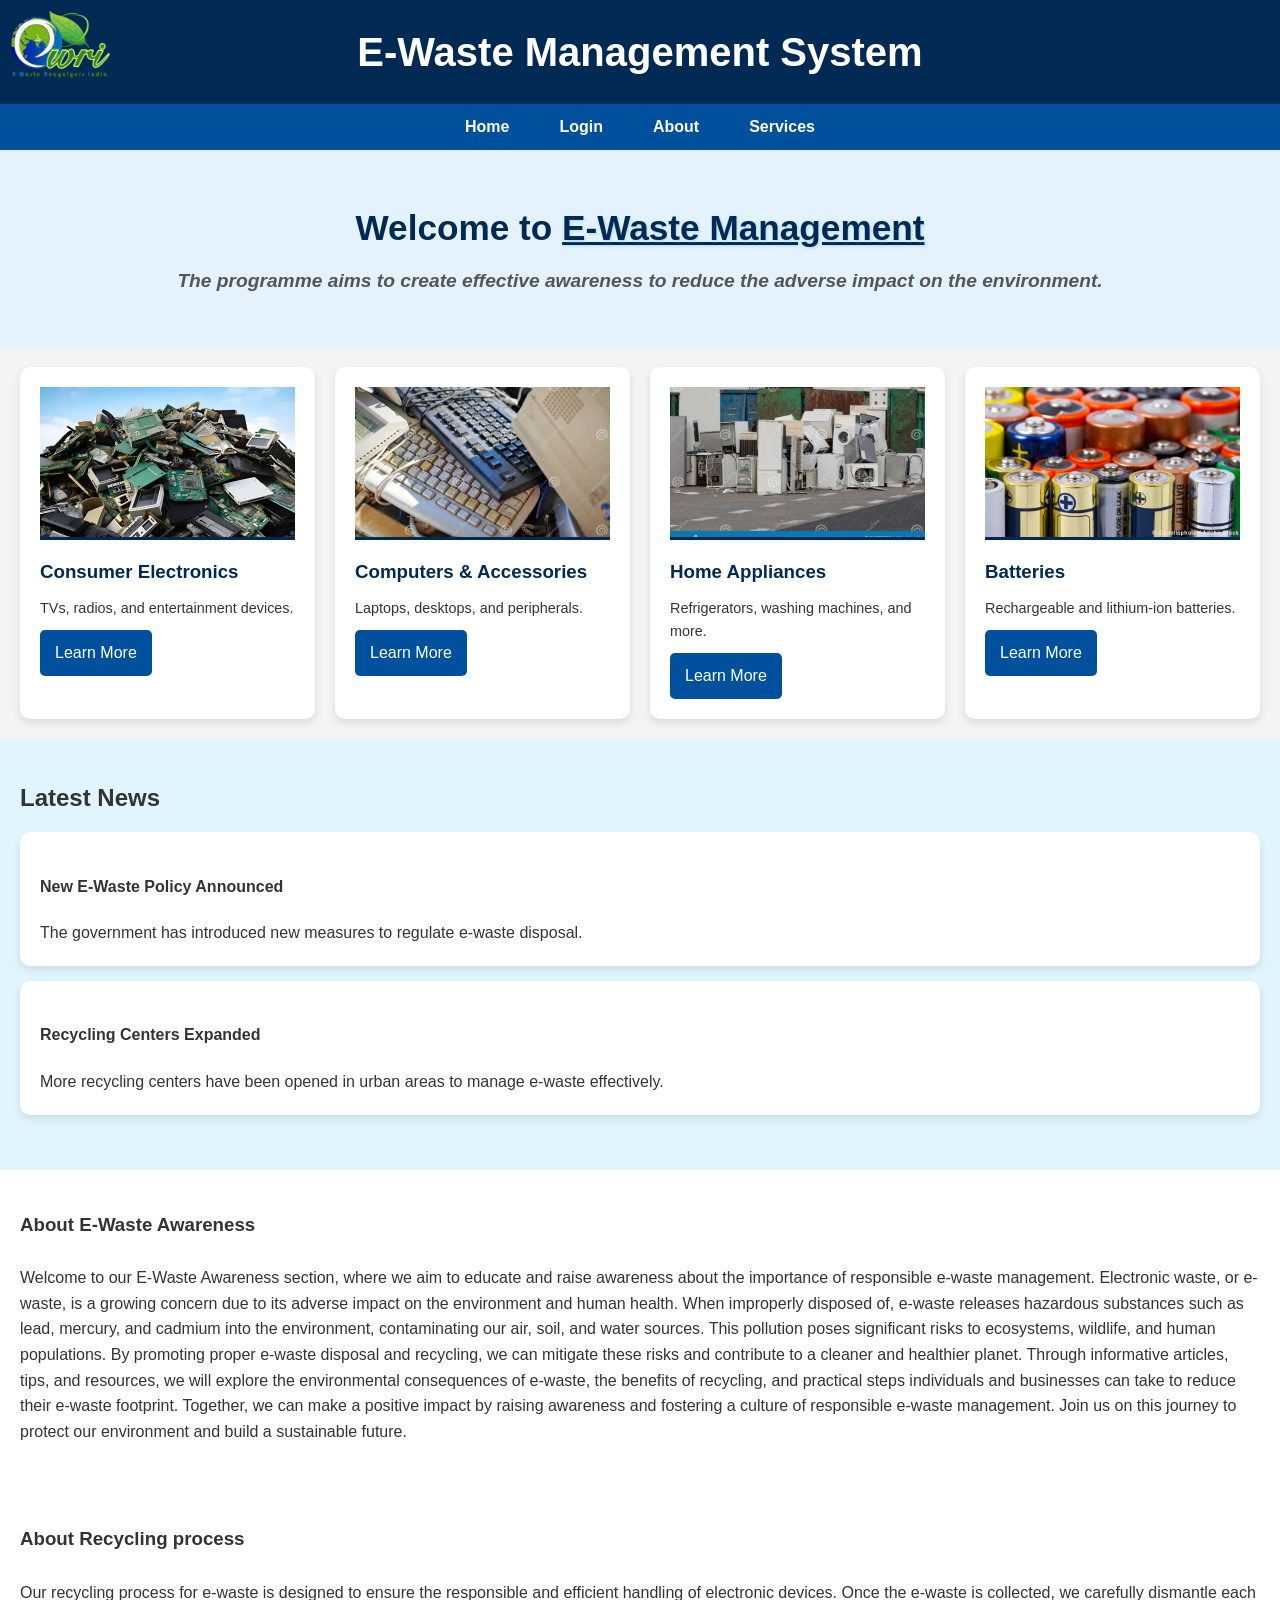
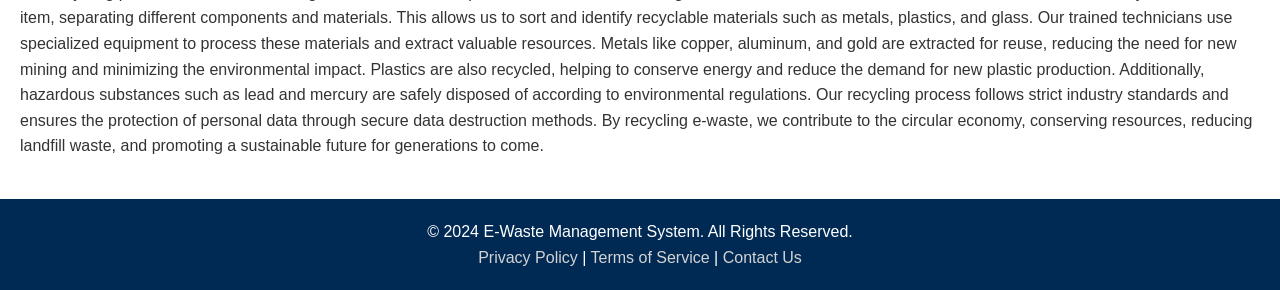
<file: index.html>
<!DOCTYPE html>
<html lang="en">

<head>
    <meta charset="UTF-8">
    <meta name="viewport" content="width=device-width, initial-scale=1.0">
    <title>E-Waste Management System</title>
    <link rel="stylesheet" href="styles.css">
</head>

<body>
    <!-- Header Section -->
    <header>
            <div class="logo-container">
                <img src="EWRI-Logo-for-site-500x300px.png" alt="Logo" class="logo">
            </div>
            <h1 class="heading-name">E-Waste Management System</h1>
    </header>

    <!-- Navigation Bar -->
    <nav>
        <ul>
            <li><a href="index.html">Home</a></li>
            <li><a href="login.html">Login</a></li>
            <li><a href="about.html">About</a></li>
            <li><a href="service.html">Services</a></li>
            <!-- <li><a href="cart.html">Cart</a></li> -->
        </ul>
    </nav>

    <!-- Hero Section -->
    <section id="hero">
        <h2 id="welcome-text">
            Welcome to
            <b style="color: #002a54; text-shadow: 1px 1px 3px lightblue; text-decoration: underline;">
                E-Waste Management</b>
        </h2>
        <p><i><b>
                    The programme aims to create effective awareness to reduce the adverse impact on the environment.
                </b></i></p>
    </section>

    <div class="service-container">
        <div class="service-card">
            <img src="AdobeStock_639273201.webp" alt="Consumer Electronics">
            <h3>Consumer Electronics</h3>
            <p>TVs, radios, and entertainment devices.</p>
            <a href="Electronics.html" class="button">Learn More</a>
        </div>
        <div class="service-card">
            <img src="container-old-computer-electronic-waste-recycling-industry-168791268.webp" alt="Computers">
            <h3>Computers & Accessories</h3>
            <p>Laptops, desktops, and peripherals.</p>
            <a href="Computers.html" class="button">Learn More</a>
        </div>
        <div class="service-card">
            <img src="discarded-household-appliances-garbage-container-electronic-waste-recycling-old-electrical-center-260228227.webp" alt="Home Appliances">
            <h3>Home Appliances</h3>
            <p>Refrigerators, washing machines, and more.</p>
            <a href="Appliances.html" class="button">Learn More</a>
        </div>
        <div class="service-card">
            <img src="How-to-Recycle-Your-Batteries.jpg" alt="Batteries">
            <h3>Batteries</h3>
            <p>Rechargeable and lithium-ion batteries.</p>
            <a href="batteries.html" class="button">Learn More</a>
        </div>
    </div>

    <!-- Types of E-Waste -->
    <!-- <section id="types">
        <h2>Types of E-Waste</h2>
        <div class="e-waste-type">
            <h3>Mobile Phones</h3>
            <a href="https://mobile-magazine.com/articles/mobile-phones-and-the-rising-e-waste-mountain">Learn More</a>
        </div>
        <div class="e-waste-type">
            <h3>Computers</h3>
            <a href="#">Learn More</a>
        </div>
        <div class="e-waste-type">
            <h3>Televisions</h3>
            <a href="#">Learn More</a>
        </div>
        <div class="e-waste-type">
            <h3>Household Appliances</h3>
            <a href="#">Learn More</a>
        </div>
    </section> -->


    <!-- Latest News Section -->
    <section id="latest-news">
        <h2>Latest News</h2>
        <div class="news-item">
            <h4>New E-Waste Policy Announced</h4>
            <p>The government has introduced new measures to regulate e-waste disposal.</p>
        </div>
        <div class="news-item">
            <h4>Recycling Centers Expanded</h4>
            <p>More recycling centers have been opened in urban areas to manage e-waste effectively.</p>
        </div>
    </section>



    <div class="e-aware" id="types">
        <h3 class="headings">About E-Waste Awareness</h3>
        <br />
        <p>
            Welcome to our E-Waste Awareness section, where we aim to educate and
            raise awareness about the importance of responsible e-waste management.
            Electronic waste, or e-waste, is a growing concern due to its adverse
            impact on the environment and human health. When improperly disposed of,
            e-waste releases hazardous substances such as lead, mercury, and cadmium
            into the environment, contaminating our air, soil, and water sources.
            This pollution poses significant risks to ecosystems, wildlife, and
            human populations. By promoting proper e-waste disposal and recycling,
            we can mitigate these risks and contribute to a cleaner and healthier
            planet. Through informative articles, tips, and resources, we will
            explore the environmental consequences of e-waste, the benefits of
            recycling, and practical steps individuals and businesses can take to
            reduce their e-waste footprint. Together, we can make a positive impact
            by raising awareness and fostering a culture of responsible e-waste
            management. Join us on this journey to protect our environment and build
            a sustainable future.
        </p>
    </div>
    <div class="e-aware" id="types">
        <h3 class="headings">About Recycling process</h3>
        <br />
        <p>
            Our recycling process for e-waste is designed to ensure the responsible
            and efficient handling of electronic devices. Once the e-waste is
            collected, we carefully dismantle each item, separating different
            components and materials. This allows us to sort and identify recyclable
            materials such as metals, plastics, and glass. Our trained technicians
            use specialized equipment to process these materials and extract
            valuable resources. Metals like copper, aluminum, and gold are extracted
            for reuse, reducing the need for new mining and minimizing the
            environmental impact. Plastics are also recycled, helping to conserve
            energy and reduce the demand for new plastic production. Additionally,
            hazardous substances such as lead and mercury are safely disposed of
            according to environmental regulations. Our recycling process follows
            strict industry standards and ensures the protection of personal data
            through secure data destruction methods. By recycling e-waste, we
            contribute to the circular economy, conserving resources, reducing
            landfill waste, and promoting a sustainable future for generations to
            come.
        </p>
    </div>


    <!-- Testimonials Section -->
    <!-- <section id="testimonials">
        <h2>What Our Users Say</h2>
        <div id="testimonial-container"></div>
    </section> -->

   
    <!-- Partners Section -->
    <!-- <section id="partners">
        <h2>Our Partners</h2>
        <div class="partners-logo">
            <img src="/final_project/image/partner1.png" alt="Partner 1">
            <img src="/final_project/image/partner2.png" alt="Partner 2">
        </div>
    </section> -->


    <!-- Footer Section -->
    <footer>
        <p>&copy; 2024 E-Waste Management System. All Rights Reserved.</p>
        <div class="footer-links">
            <a href="#privacy">Privacy Policy</a> |
            <a href="#terms">Terms of Service</a> |
            <a href="#contact">Contact Us</a>
        </div>
    </footer>

    <script src="app.js"></script>
</body>

</html>
</file>
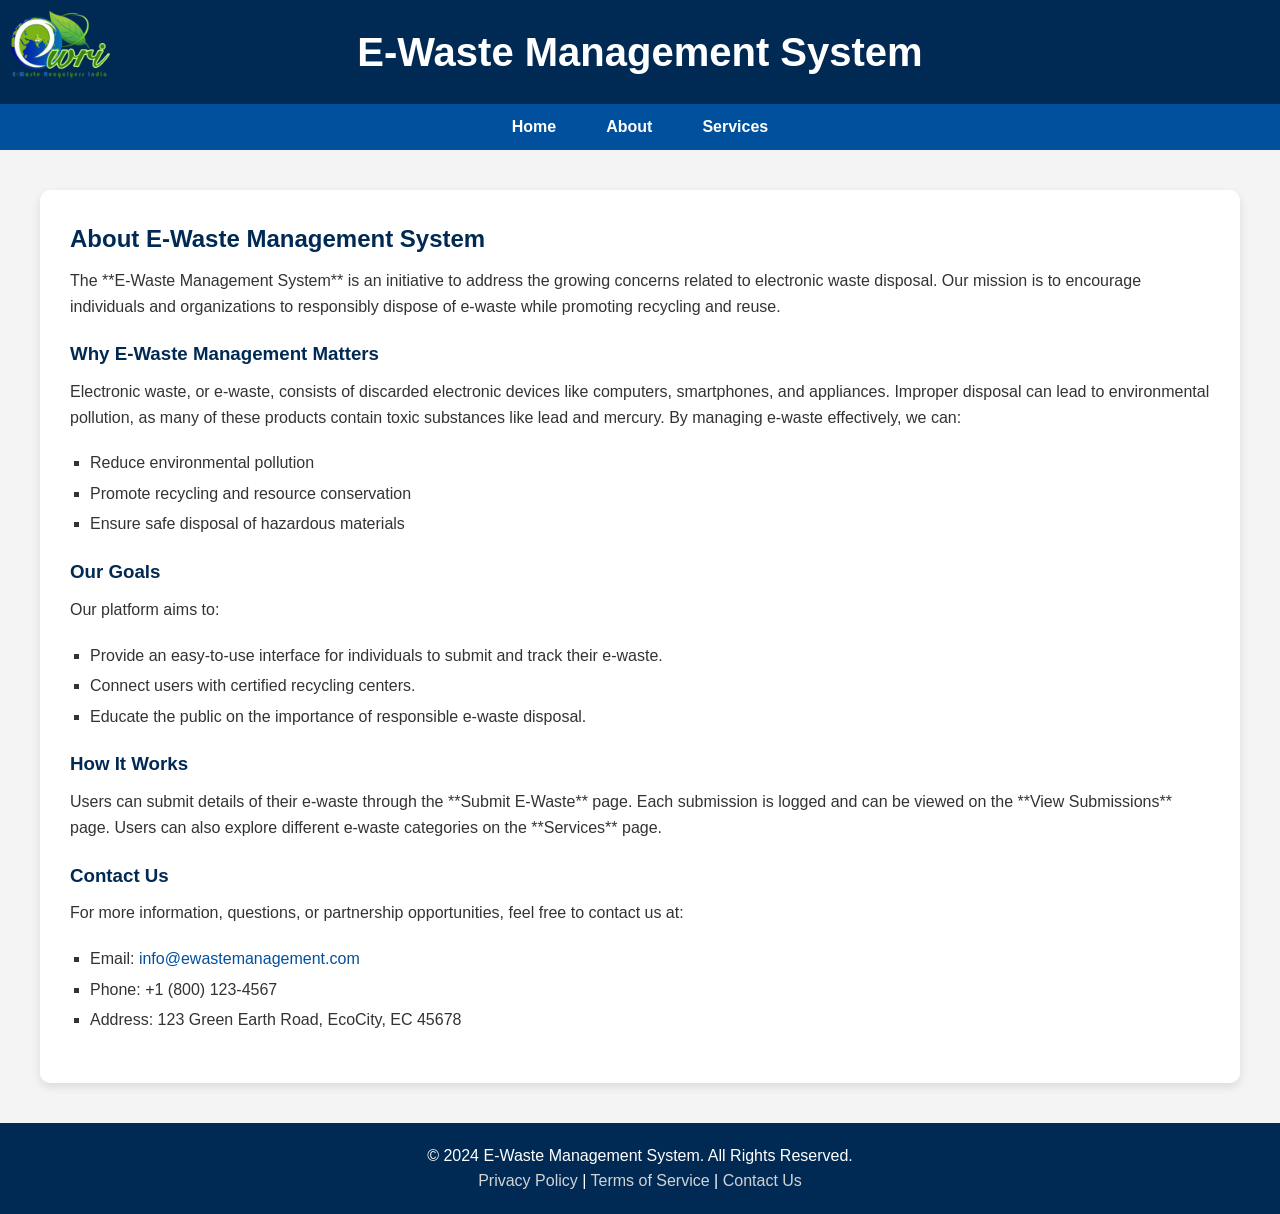
<file: about.html>
<!DOCTYPE html>
<html lang="en">
<head>
    <meta charset="UTF-8">
    <meta name="viewport" content="width=device-width, initial-scale=1.0">
    <title>Services - E-Waste Management System</title>
    <link rel="stylesheet" href="about.css">
    <!-- <script defer src="service.js"></script> -->
</head>
<body>
    <!-- Header Section -->
    <header>
        <div class="logo-container">
            <img src="EWRI-Logo-for-site-500x300px.png" alt="E-Waste Logo" class="logo">
        </div>
        <h1 class="heading-name">E-Waste Management System</h1>
    </header>

    <!-- Navigation Bar -->
    <nav>
        <ul>
            <li><a href="index.html">Home</a></li>
            <!-- <li><a href="login.html">Login</a></li> -->
            <li><a href="about.html">About</a></li>
            <li><a href="service.html" class="active">Services</a></li>
            <!-- <li><a href="cart.html">Cart</a></li> -->
        </ul>
    </nav>

  <!-- Main Section -->
  <main class="container">
    <section class="about">
      <h2>About E-Waste Management System</h2>
      <p>
        The **E-Waste Management System** is an initiative to address the growing concerns related to electronic waste disposal. 
        Our mission is to encourage individuals and organizations to responsibly dispose of e-waste while promoting recycling and reuse.
      </p>

      <h3>Why E-Waste Management Matters</h3>
      <p>
        Electronic waste, or e-waste, consists of discarded electronic devices like computers, smartphones, and appliances.
        Improper disposal can lead to environmental pollution, as many of these products contain toxic substances like lead and mercury.
        By managing e-waste effectively, we can:
      </p>
      <ul>
        <li>Reduce environmental pollution</li>
        <li>Promote recycling and resource conservation</li>
        <li>Ensure safe disposal of hazardous materials</li>
      </ul>

      <h3>Our Goals</h3>
      <p>
        Our platform aims to:
      </p>
      <ul>
        <li>Provide an easy-to-use interface for individuals to submit and track their e-waste.</li>
        <li>Connect users with certified recycling centers.</li>
        <li>Educate the public on the importance of responsible e-waste disposal.</li>
      </ul>

      <h3>How It Works</h3>
      <p>
        Users can submit details of their e-waste through the **Submit E-Waste** page. Each submission is logged and can be viewed on the **View Submissions** page.
        Users can also explore different e-waste categories on the **Services** page.
      </p>

      <h3>Contact Us</h3>
      <p>
        For more information, questions, or partnership opportunities, feel free to contact us at:
      </p>
      <ul>
        <li>Email: <a href="mailto:info@ewastemanagement.com">info@ewastemanagement.com</a></li>
        <li>Phone: +1 (800) 123-4567</li>
        <li>Address: 123 Green Earth Road, EcoCity, EC 45678</li>
      </ul>
    </section>
  </main>

  <!-- Footer Section -->
  <footer>
    <p>&copy; 2024 E-Waste Management System. All Rights Reserved.</p>
    <div class="footer-links">
        <a href="#privacy">Privacy Policy</a> |
        <a href="#terms">Terms of Service</a> |
        <a href="#contact">Contact Us</a>
    </div>
</footer>
</body>
</html>
</file>
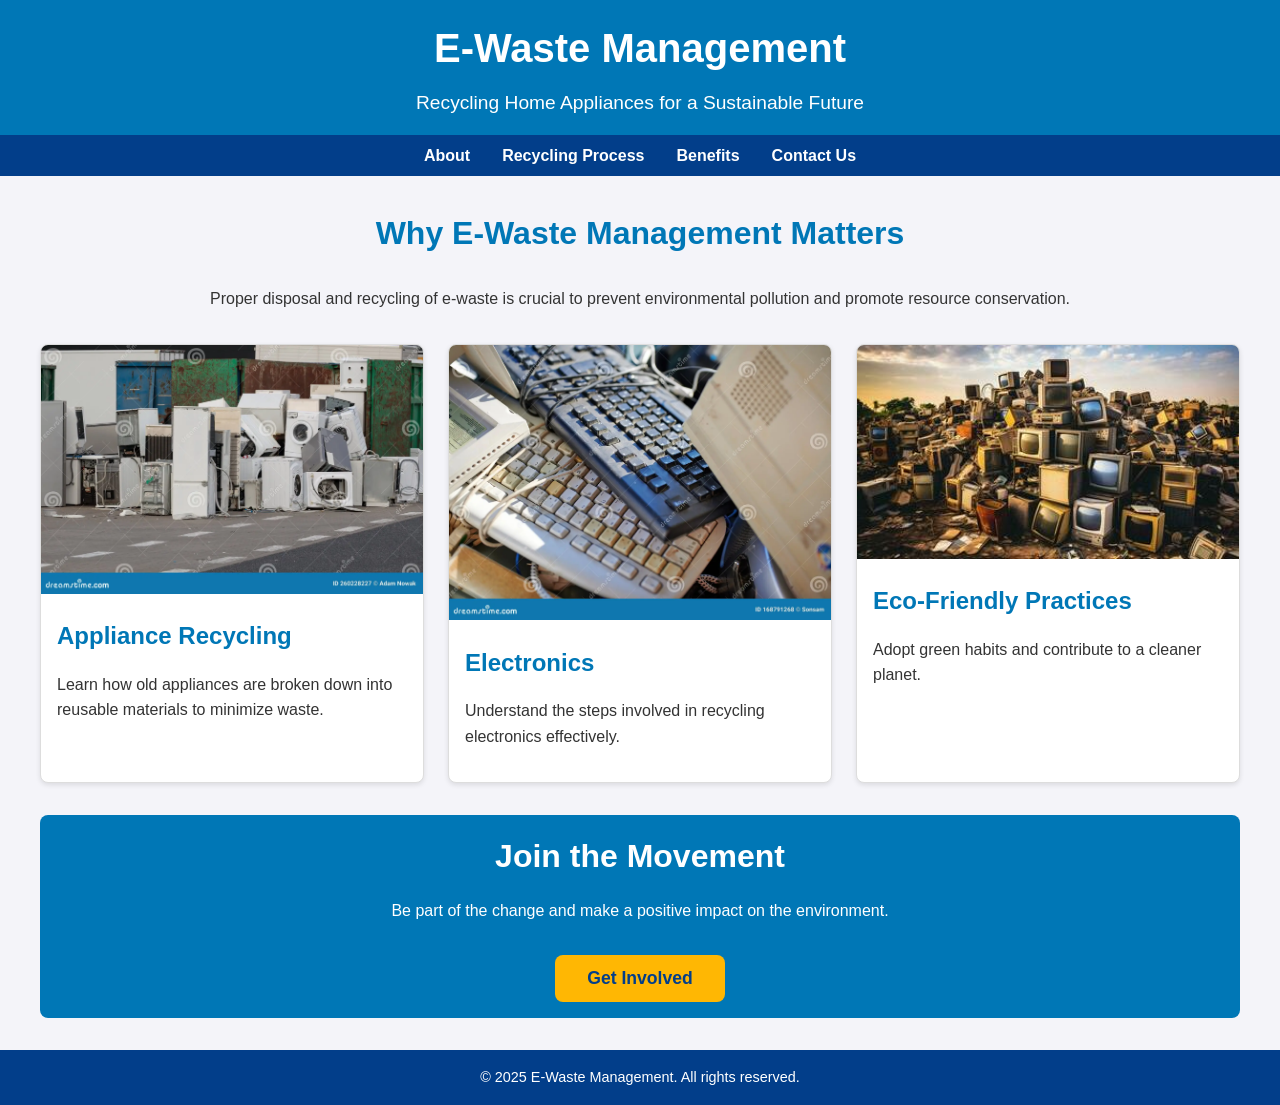
<file: Appliances.html>
<!DOCTYPE html>
<html lang="en">
<head>
    <meta charset="UTF-8">
    <meta name="viewport" content="width=device-width, initial-scale=1.0">
    <title>E-Waste Management - Home Appliances</title>
    <style>
        /* Global Styles */
        body {
            font-family: 'Arial', sans-serif;
            margin: 0;
            padding: 0;
            box-sizing: border-box;
            background-color: #f4f4f9;
            color: #333;
            line-height: 1.6;
        }

        header {
            background-color: #0077b6;
            color: #fff;
            padding: 1rem 0;
            text-align: center;
        }

        header h1 {
            margin: 0;
            font-size: 2.5rem;
        }

        header p {
            font-size: 1.2rem;
            margin: 0.5rem 0 0;
        }

        nav {
            background-color: #023e8a;
            display: flex;
            justify-content: center;
            padding: 0.5rem 0;
        }

        nav a {
            color: white;
            margin: 0 1rem;
            text-decoration: none;
            font-weight: bold;
        }

        nav a:hover {
            text-decoration: underline;
        }

        .container {
            max-width: 1200px;
            margin: 2rem auto;
            padding: 0 1rem;
        }

        .intro {
            text-align: center;
            margin-bottom: 2rem;
        }

        .intro h2 {
            color: #0077b6;
            font-size: 2rem;
        }

        .grid {
            display: grid;
            grid-template-columns: repeat(auto-fit, minmax(300px, 1fr));
            gap: 1.5rem;
        }

        .card {
            background: white;
            border: 1px solid #ddd;
            border-radius: 8px;
            box-shadow: 0 2px 5px rgba(0, 0, 0, 0.1);
            overflow: hidden;
            transition: transform 0.3s ease;
        }

        .card:hover {
            transform: translateY(-5px);
        }

        .card img {
            width: 100%;
            height: auto;
        }

        .card h3 {
            color: #0077b6;
            font-size: 1.5rem;
            margin: 1rem;
        }

        .card p {
            padding: 0 1rem 1rem;
        }

        .cta {
            background: #0077b6;
            color: white;
            text-align: center;
            padding: 1rem;
            border-radius: 8px;
            margin: 2rem 0;
        }

        .cta h2 {
            margin: 0;
            font-size: 2rem;
        }

        .cta button {
            background: #ffb703;
            border: none;
            color: #023e8a;
            font-weight: bold;
            padding: 0.8rem 2rem;
            border-radius: 8px;
            cursor: pointer;
            font-size: 1.1rem;
            margin-top: 1rem;
        }

        .cta button:hover {
            background: #fb8500;
        }

        footer {
            background: #023e8a;
            color: white;
            text-align: center;
            padding: 1rem 0;
            margin-top: 2rem;
        }

        footer p {
            margin: 0;
            font-size: 0.9rem;
        }
    </style>
</head>
<body>
    <header>
        <h1>E-Waste Management</h1>
        <p>Recycling Home Appliances for a Sustainable Future</p>
    </header>

    <nav>
        <a href="#about">About</a>
        <a href="#recycling">Recycling Process</a>
        <a href="#benefits">Benefits</a>
        <a href="#contact">Contact Us</a>
    </nav>

    <div class="container">
        <section class="intro" id="about">
            <h2>Why E-Waste Management Matters</h2>
            <p>Proper disposal and recycling of e-waste is crucial to prevent environmental pollution and promote resource conservation.</p>
        </section>

        <section class="grid" id="recycling">
            <div class="card">
                <img src="discarded-household-appliances-garbage-container-electronic-waste-recycling-old-electrical-center-260228227.webp" alt="Recycling Appliances">
                <h3>Appliance Recycling</h3>
                <p>Learn how old appliances are broken down into reusable materials to minimize waste.</p>
            </div>

            <div class="card">
                <img src="container-old-computer-electronic-waste-recycling-industry-168791268.webp" alt="Electronics Recycling">
                <h3>Electronics</h3>
                <p>Understand the steps involved in recycling electronics effectively.</p>
            </div>

            <div class="card">
                <img src="ai-generated-gigantic-mountain-of-e-waste-photo.jpg" alt="Eco-Friendly Practices">
                <h3>Eco-Friendly Practices</h3>
                <p>Adopt green habits and contribute to a cleaner planet.</p>
            </div>
        </section>

        <section class="cta" id="benefits">
            <h2>Join the Movement</h2>
            <p>Be part of the change and make a positive impact on the environment.</p>
            <button>Get Involved</button>
        </section>
    </div>

    <footer>
        <p>&copy; 2025 E-Waste Management. All rights reserved.</p>
    </footer>
</body>
</html>
</file>
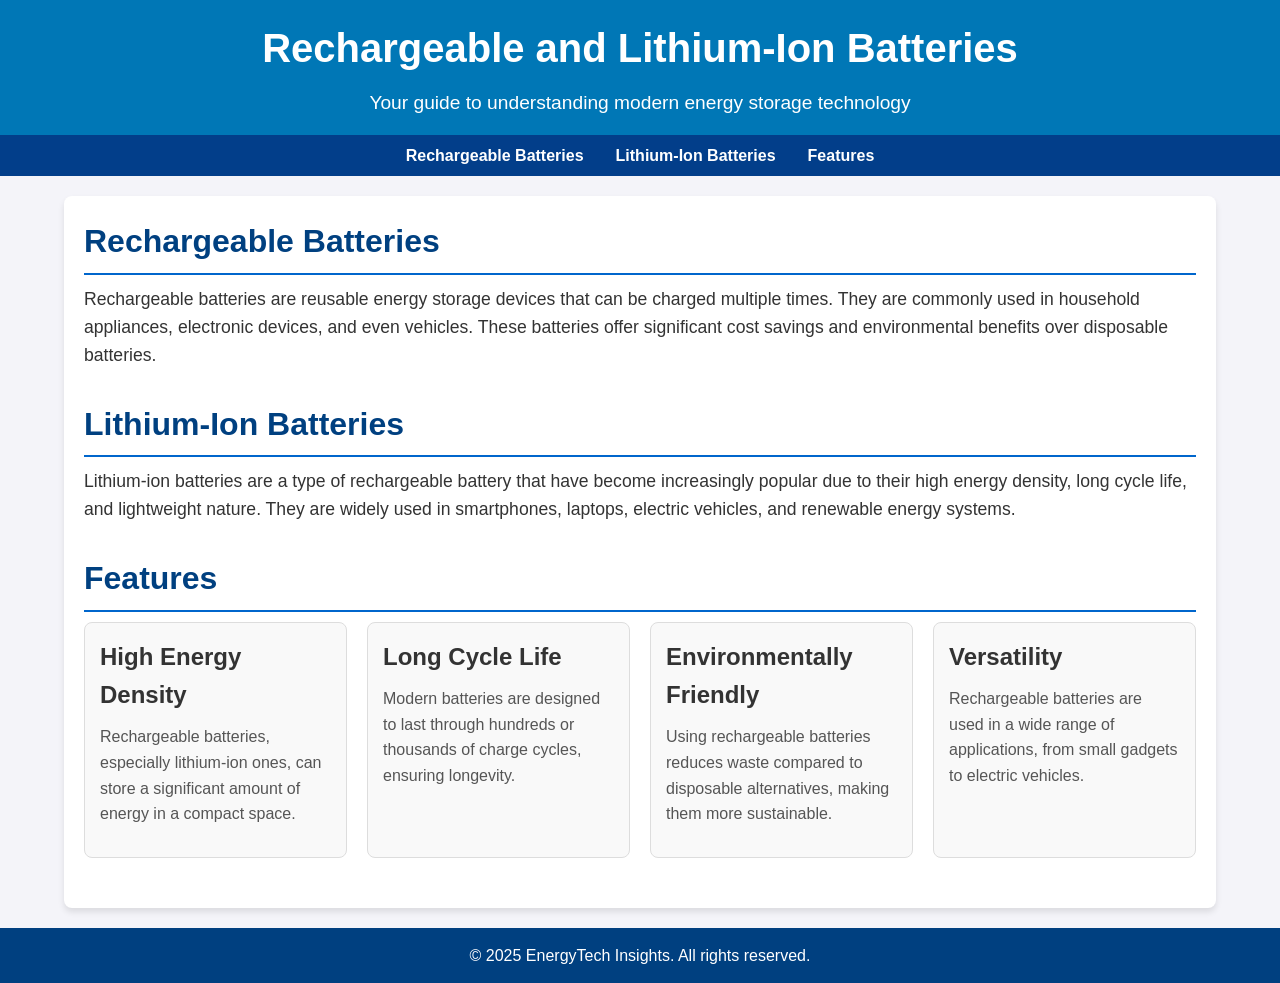
<file: Batteries.html>
<!DOCTYPE html>
<html lang="en">
<head>
    <meta charset="UTF-8">
    <meta name="viewport" content="width=device-width, initial-scale=1.0">
    <title>Rechargeable and Lithium-Ion Batteries</title>
    <style>
        /* General reset */
        * {
            margin: 0;
            padding: 0;
            box-sizing: border-box;
        }

        body {
            font-family: 'Arial', sans-serif;
            margin: 0;
            padding: 0;
            box-sizing: border-box;
            background-color: #f4f4f9;
            color: #333;
            line-height: 1.6;
        }

        header {
            background-color: #0077b6;
            color: #fff;
            padding: 1rem 0;
            text-align: center;
        }

        header h1 {
            margin: 0;
            font-size: 2.5rem;
        }

        header p {
            font-size: 1.2rem;
            margin: 0.5rem 0 0;
        }

        nav {
            background-color: #023e8a;
            display: flex;
            justify-content: center;
            padding: 0.5rem 0;
        }

        nav a {
            color: white;
            margin: 0 1rem;
            text-decoration: none;
            font-weight: bold;
        }

        nav a:hover {
            text-decoration: underline;
        }

        .container {
            width: 90%;
            max-width: 1200px;
            margin: 20px auto;
            background: white;
            padding: 20px;
            border-radius: 8px;
            box-shadow: 0 4px 6px rgba(0, 0, 0, 0.1);
        }

        .section {
            margin-bottom: 30px;
        }

        .section h2 {
            font-size: 2rem;
            color: #004080;
            margin-bottom: 10px;
            border-bottom: 2px solid #0066cc;
            padding-bottom: 5px;
        }

        .section p {
            font-size: 1.1rem;
            margin-bottom: 15px;
        }

        .features {
            display: flex;
            flex-wrap: wrap;
            gap: 20px;
        }

        .feature-card {
            flex: 1;
            min-width: 250px;
            padding: 15px;
            border: 1px solid #ddd;
            border-radius: 8px;
            background: #f9f9f9;
            transition: box-shadow 0.3s ease;
        }

        .feature-card:hover {
            box-shadow: 0 4px 8px rgba(0, 0, 0, 0.2);
        }

        .feature-card h3 {
            font-size: 1.5rem;
            margin-bottom: 10px;
        }

        .feature-card p {
            font-size: 1rem;
            color: #555;
        }

        footer {
            background-color: #004080;
            color: white;
            text-align: center;
            padding: 15px 0;
            margin-top: 20px;
        }

        footer p {
            font-size: 1rem;
        }

        @media (max-width: 768px) {
            nav {
                flex-direction: column;
            }

            .features {
                flex-direction: column;
            }
        }
    </style>
</head>
<body>
    <header>
        <h1>Rechargeable and Lithium-Ion Batteries</h1>
        <p>Your guide to understanding modern energy storage technology</p>
    </header>

    <nav>
        <a href="#rechargeable">Rechargeable Batteries</a>
        <a href="#lithium-ion">Lithium-Ion Batteries</a>
        <a href="#features">Features</a>
    </nav>

    <div class="container">
        <section class="section" id="rechargeable">
            <h2>Rechargeable Batteries</h2>
            <p>Rechargeable batteries are reusable energy storage devices that can be charged multiple times. They are commonly used in household appliances, electronic devices, and even vehicles. These batteries offer significant cost savings and environmental benefits over disposable batteries.</p>
        </section>

        <section class="section" id="lithium-ion">
            <h2>Lithium-Ion Batteries</h2>
            <p>Lithium-ion batteries are a type of rechargeable battery that have become increasingly popular due to their high energy density, long cycle life, and lightweight nature. They are widely used in smartphones, laptops, electric vehicles, and renewable energy systems.</p>
        </section>

        <section class="section" id="features">
            <h2>Features</h2>
            <div class="features">
                <div class="feature-card">
                    <h3>High Energy Density</h3>
                    <p>Rechargeable batteries, especially lithium-ion ones, can store a significant amount of energy in a compact space.</p>
                </div>

                <div class="feature-card">
                    <h3>Long Cycle Life</h3>
                    <p>Modern batteries are designed to last through hundreds or thousands of charge cycles, ensuring longevity.</p>
                </div>

                <div class="feature-card">
                    <h3>Environmentally Friendly</h3>
                    <p>Using rechargeable batteries reduces waste compared to disposable alternatives, making them more sustainable.</p>
                </div>

                <div class="feature-card">
                    <h3>Versatility</h3>
                    <p>Rechargeable batteries are used in a wide range of applications, from small gadgets to electric vehicles.</p>
                </div>
            </div>
        </section>
    </div>

    <footer>
        <p>&copy; 2025 EnergyTech Insights. All rights reserved.</p>
    </footer>
</body>
</html>
</file>
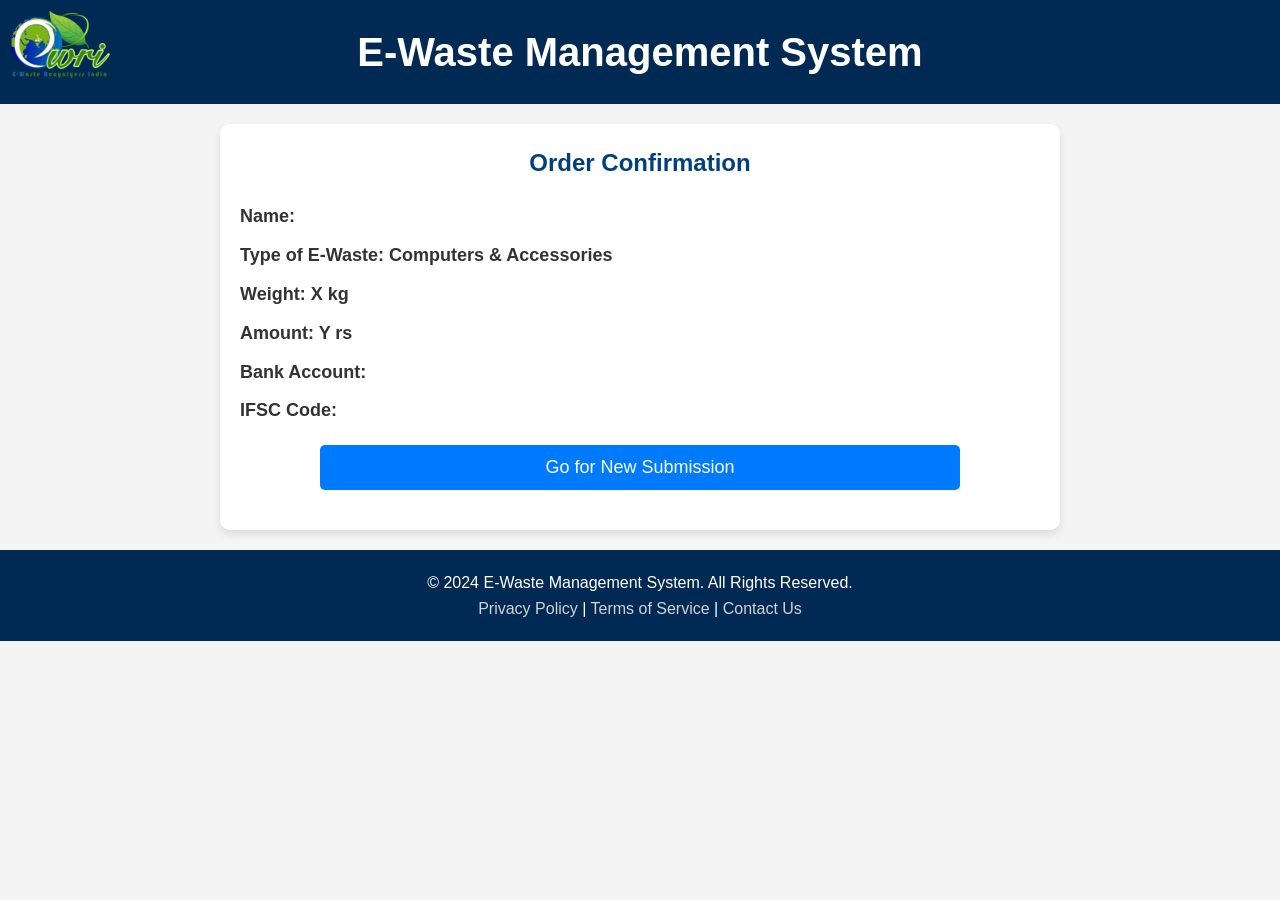
<file: confirmation.html>
<!DOCTYPE html>
<html lang="en">
<head>
    <meta charset="UTF-8">
    <meta name="viewport" content="width=device-width, initial-scale=1.0">
    <title>Order Confirmation - E-Waste Management</title>
    <link rel="stylesheet" href="confirmation.css">
    <script defer src="work.js"></script>
</head>
<body>
   <!-- Header Section -->
   <header>
    <div class="logo-container">
        <img src="EWRI-Logo-for-site-500x300px.png" alt="Logo" class="logo">
    </div>
    <h1 class="heading-name">E-Waste Management System</h1>
</header>

    <!-- Main Content -->
    <main class="container">
        <h2>Order Confirmation</h2>
        <div id="order-details">
            <p><strong>Name:</strong> <span id="confirmUserName"></span></p>
            <p><strong>Type of E-Waste: Computers & Accessories</strong> <span id="confirmEWasteType"></span></p>
            <p><strong>Weight: X kg</strong> <span id="confirmWeight"></span> </p>
            <p><strong>Amount: Y rs</strong> <span id="confirmAmount"></span> </p>
            <p><strong>Bank Account:</strong> <span id="confirmAccountNumber"></span></p>
            <p><strong>IFSC Code:</strong> <span id="confirmIfscCode"></span></p>
        </div>
        <button class="new-submission-button" onclick="goToNewSubmission()">Go for New Submission</button>
    </main>

   <!-- Footer Section -->
   <footer>
    <p>&copy; 2024 E-Waste Management System. All Rights Reserved.</p>
    <div class="footer-links">
        <a href="#privacy">Privacy Policy</a> |
        <a href="#terms">Terms of Service</a> |
        <a href="#contact">Contact Us</a>
    </div>
</footer>

    <script>
        // Fetch data from previous page
        document.getElementById('confirmUserName').textContent = localStorage.getItem('userName');
        document.getElementById('confirmEWasteType').textContent = localStorage.getItem('eWasteType');
        document.getElementById('confirmWeight').textContent = localStorage.getItem('weight');
        document.getElementById('confirmAmount').textContent = localStorage.getItem('amount');
        document.getElementById('confirmAccountNumber').textContent = localStorage.getItem('accountNumber');
        document.getElementById('confirmIfscCode').textContent = localStorage.getItem('ifscCode');

        function goToNewSubmission() {
            window.location.href = "submission.html";
        }
    </script>
</body>
</html>
</file>
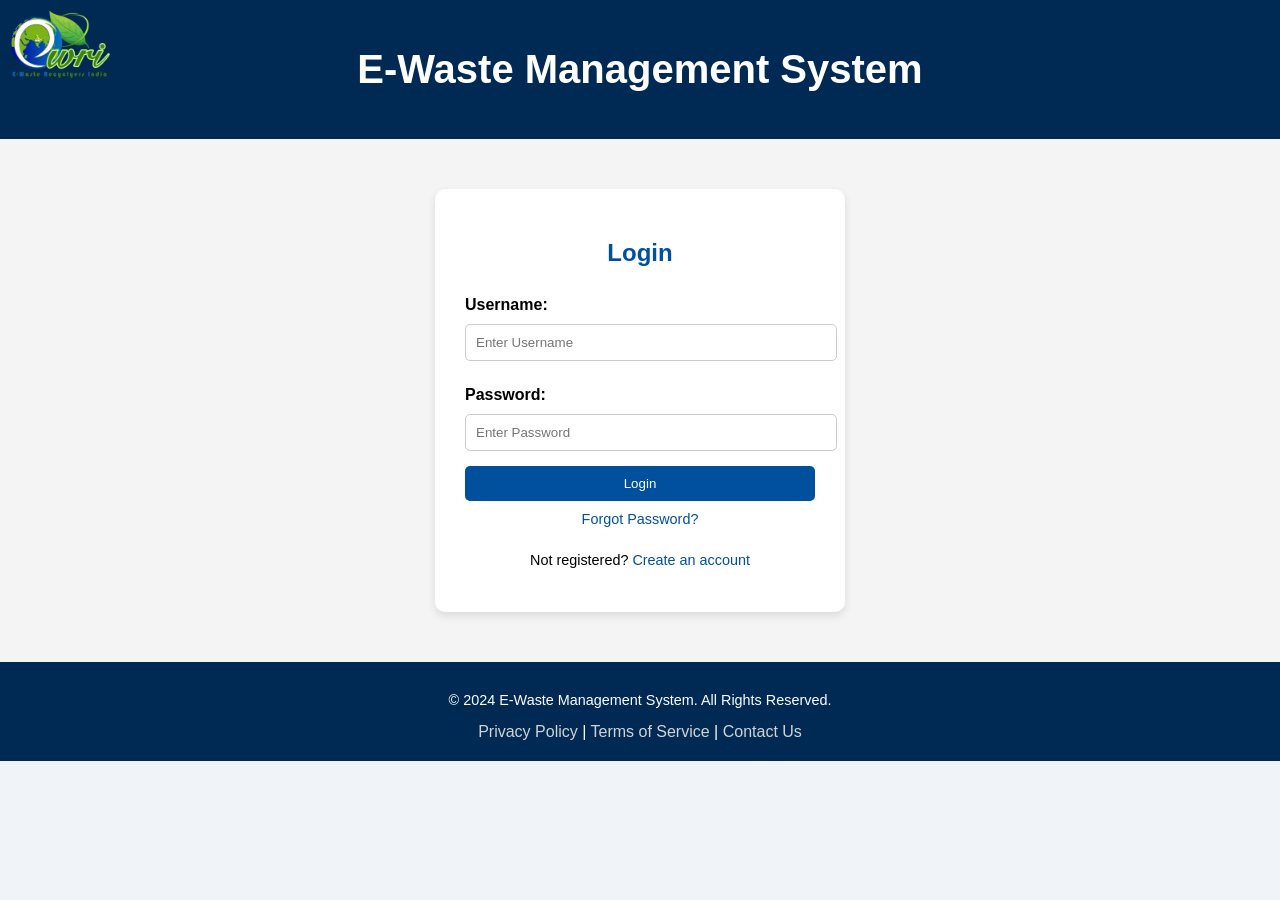
<file: login.html>
<!DOCTYPE html>
<html lang="en">
<head>
    <meta charset="UTF-8">
    <meta name="viewport" content="width=device-width, initial-scale=1.0">
    <title>Register or Login - E-Waste Management</title>
    <link rel="stylesheet" href="registration.css">
</head>
<body>

<!-- Header Section -->
<header>
    <div class="logo-container">
        <img src="EWRI-Logo-for-site-500x300px.png" alt="Logo" class="logo">
    </div>
    <h1 class="heading-name">E-Waste Management System</h1>
</header>

<!-- Registration and Login Section -->
<section id="auth-section">
    <div class="form-container">
        <div id="login-form">
            <h2>Login</h2>
            <form id="loginForm">
                <label for="login-username">Username:</label>
                <input type="text" id="login-username" placeholder="Enter Username" required>

                <label for="login-password">Password:</label>
                <input type="password" id="login-password" placeholder="Enter Password" required>

                <button type="submit"> Login</button>
                <p><a href="#" id="forgot-password-link">Forgot Password?</a></p>
                <p>Not registered? <a href="#" id="register-link">Create an account</a></p>
            </form>
        </div>

        <div id="register-form" class="hidden">
            <h2>Register</h2>
            <form id="register-Form">
                <label for="name">Full Name:</label>
                <input type="text" id="name" placeholder="Enter Full Name" required>

                <label for="username">Username:</label>
                <input type="text" id="username" placeholder="Choose a Username" required>

                <label for="phone">Phone Number:</label>
                <input type="tel" id="phone" placeholder="Enter Phone Number" required>

                <label for="password">Create Password:</label>
                <input type="password" id="password" placeholder="Create a Password" required>

                <button type="submit">Register</button>
                <p>Already have an account? <a href="#" id="login-link">Login here</a></p>
            </form>
        </div>
    </div>
</section>

<!-- Footer Section -->
<footer>
    <p>&copy; 2024 E-Waste Management System. All Rights Reserved.</p>
    <div class="footer-links">
        <a href="#privacy">Privacy Policy</a> |
        <a href="#terms">Terms of Service</a> |
        <a href="#contact">Contact Us</a>
    </div>
</footer>

<script src="registration.js"></script>
</body>
</html>
</file>
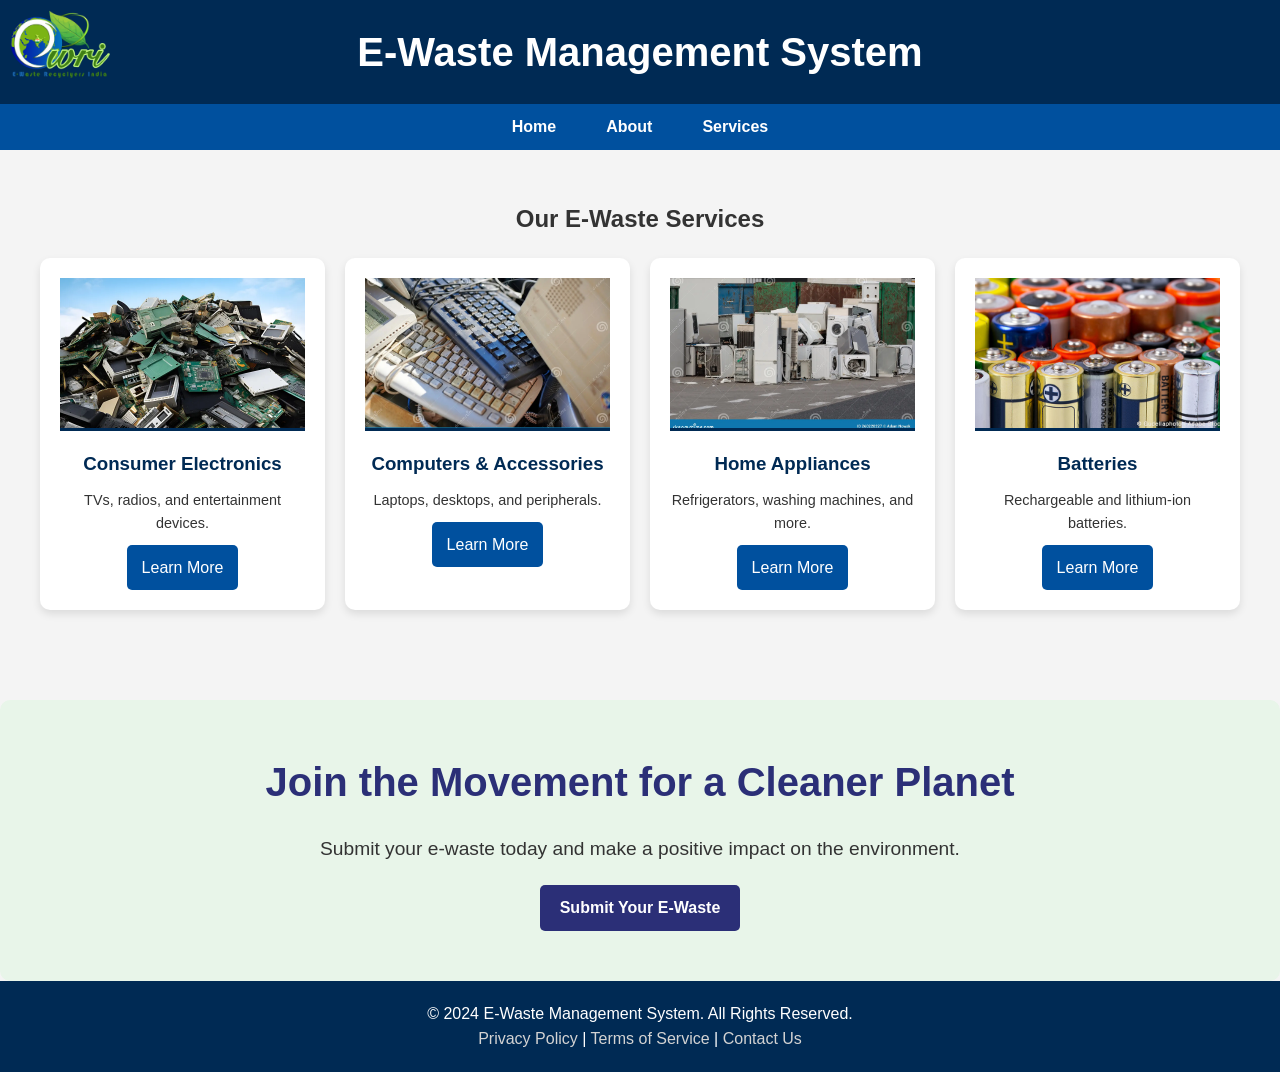
<file: service.html>
<!DOCTYPE html>
<html lang="en">
<head>
    <meta charset="UTF-8">
    <meta name="viewport" content="width=device-width, initial-scale=1.0">
    <title>Services - E-Waste Management System</title>
    <link rel="stylesheet" href="service.css">
    <script defer src="service.js"></script>
</head>
<body>
    <!-- Header Section -->
    <header>
        <div class="logo-container">
            <img src="EWRI-Logo-for-site-500x300px.png" alt="E-Waste Logo" class="logo">
        </div>
        <h1 class="heading-name">E-Waste Management System</h1>
    </header>

    <!-- Navigation Bar -->
    <nav>
        <ul>
            <li><a href="index.html">Home</a></li>
            <!-- <li><a href="login.html">Login</a></li> -->
            <li><a href="about.html">About</a></li>
            <li><a href="service.html" class="active">Services</a></li>
            <!-- <li><a href="cart.html">Cart</a></li> -->
        </ul>
    </nav>

    <!-- Services Section -->
    <section id="services">
        <h2>Our E-Waste Services</h2>
        <div class="service-container">
            <div class="service-card">
                <img src="AdobeStock_639273201.webp" alt="Consumer Electronics">
                <h3>Consumer Electronics</h3>
                <p>TVs, radios, and entertainment devices.</p>
                <a href="Electronics.html" class="button">Learn More</a>
            </div>
            <div class="service-card">
                <img src="container-old-computer-electronic-waste-recycling-industry-168791268.webp" alt="Computers">
                <h3>Computers & Accessories</h3>
                <p>Laptops, desktops, and peripherals.</p>
                <a href="Computers.html" class="button">Learn More</a>
            </div>
            <div class="service-card">
                <img src="discarded-household-appliances-garbage-container-electronic-waste-recycling-old-electrical-center-260228227.webp" alt="Home Appliances">
                <h3>Home Appliances</h3>
                <p>Refrigerators, washing machines, and more.</p>
                <a href="Appliances.html" class="button">Learn More</a>
            </div>
            <div class="service-card">
                <img src="How-to-Recycle-Your-Batteries.jpg" alt="Batteries">
                <h3>Batteries</h3>
                <p>Rechargeable and lithium-ion batteries.</p>
                <a href="batteries.html" class="button">Learn More</a>
            </div>
        </div>
    </section>

    <!-- Call to Action Section -->
    <section class="hero">
        <h2>Join the Movement for a Cleaner Planet</h2>
        <p>Submit your e-waste today and make a positive impact on the environment.</p>
        <a href="submission.html" class="btn btn-primary">Submit Your E-Waste</a>
    </section>

    <!-- Footer Section -->
    <footer>
        <p>&copy; 2024 E-Waste Management System. All Rights Reserved.</p>
        <div class="footer-links">
            <a href="#privacy">Privacy Policy</a> | 
            <a href="#terms">Terms of Service</a> | 
            <a href="#contact">Contact Us</a>
        </div>
    </footer>
</body>
</html>
</file>
<file: styles.css>
/* Reset basic styles */
body, h1, h2, h3, p, ul, li, a {
    margin: 0;
    padding: 0;
    box-sizing: border-box;
}

body {
    font-family: Arial, sans-serif;
    background-color: #f4f4f4;
    color: #333;
    line-height: 1.6;
}

/* Header */
header {
    background-color: #002a54;
    color: white;
    padding: 20px;
    text-align: center;
    position: relative;
}

.logo-container img {
    width: 100px;
    position: absolute;
    top: 10px;
    left: 10px;
}

.heading-name {
    font-size: 2.5em;
}

/* Navigation */
nav ul {
    list-style: none;
    background-color: #00509e;
    display: flex;
    justify-content: center;
    padding: 10px 0;
}

nav ul li {
    margin: 0 15px;
}

nav ul li a {
    color: white;
    text-decoration: none;
    font-weight: bold;
    padding: 5px 10px;
    transition: background 0.3s ease-in-out;
}

nav ul li a:hover {
    background-color: #004080;
    border-radius: 5px;
}

/* Hero Section */
#hero {
    background-color: #e3f2fd;
    padding: 50px 20px;
    text-align: center;
}

#hero h2 {
    color: #002a54;
    font-size: 2.2em;
    margin-bottom: 10px;
}

#hero p {
    font-size: 1.2em;
    color: #555;
}

/* Types of E-Waste */
#types {
    padding: 40px 20px;
    background-color: #ffffff;
}

#types h2 {
    text-align: center;
    margin-bottom: 20px;
    color: #00509e;
}

.e-waste-type {
    background-color: #f0f8ff;
    margin: 10px auto;
    padding: 20px;
    border-radius: 10px;
    text-align: center;
    width: 80%;
}

.e-waste-type h3 {
    margin-bottom: 10px;
}

.e-waste-type a {
    color: #00509e;
    text-decoration: none;
    font-weight: bold;
}

.e-waste-type a:hover {
    text-decoration: underline;
}

/* Latest News Section */
#latest-news {
    background-color: #e1f5fe;
    padding: 40px 20px;
}

.news-item {
    background: white;
    margin: 15px auto;
    padding: 20px;
    border-radius: 10px;
    box-shadow: 0 4px 8px rgba(0, 0, 0, 0.1);
}

/* Testimonials Section */
#testimonials {
    background: #f4f4f4;
    padding: 40px 20px;
    text-align: center;
}

#testimonial-container {
    background: white;
    padding: 20px;
    margin: 20px auto;
    border-radius: 10px;
    box-shadow: 0 2px 5px rgba(0, 0, 0, 0.1);
    width: 70%;
}

/* Footer */
footer {
    background-color: #002a54;
    color: white;
    text-align: center;
    padding: 20px 10px;
}

.footer-links a {
    color: lightgray;
    text-decoration: none;
}

.footer-links a:hover {
    color: white;
    text-decoration: underline;
}


/* service center  */
.service-container {
    display: grid;
    grid-template-columns: repeat(auto-fit, minmax(250px, 1fr));
    gap: 20px;
    padding: 20px;
}

.service-card {
    background: white;
    border-radius: 10px;
    box-shadow: 0 4px 8px rgba(0, 0, 0, 0.1);
    overflow: hidden;
    padding: 20px;
}
.service-card:hover {
    transform: translateY(-5px);
    box-shadow: 0 6px 8px rgba(0, 0, 0, 0.15);
}
.service-card img {
    width: 100%;
    height: 150px;
    object-fit: cover;
    border-bottom: 3px solid #002a54;
}

.service-card h3 {
    margin: 10px 0;
    color: #002a54;
}

.service-card p {
    font-size: 0.9em;
    margin-bottom: 10px;
}
.button {
    display: inline-block;
    padding: 10px 15px;
    color: white;
    background-color: #00509e;
    text-decoration: none;
    border-radius: 5px;
}

.button:hover {
    background-color: #003e73;
}
</file>
<file: about.css>
/* Reset basic styles */
body, h1, h2, h3, p, ul, li, a {
  margin: 0;
  padding: 0;
  box-sizing: border-box;
}

body {
  font-family: Arial, sans-serif;
  background-color: #f4f4f4;
  color: #333;
  line-height: 1.6;
}

/* Header */
header {
  background-color: #002a54;
  color: white;
  padding: 20px;
  text-align: center;
  position: relative;
}

.logo-container img {
  width: 100px;
  position: absolute;
  top: 10px;
  left: 10px;
}

.heading-name {
  font-size: 2.5em;
}

/* Navigation */
nav ul {
  list-style: none;
  background-color: #00509e;
  display: flex;
  justify-content: center;
  padding: 10px 0;
}

nav ul li {
  margin: 0 15px;
}

nav ul li a {
  color: white;
  text-decoration: none;
  font-weight: bold;
  padding: 5px 10px;
  transition: background 0.3s ease-in-out;
}

nav ul li a:hover {
  background-color: #004080;
  border-radius: 5px;
}

/* Main Content Styles */
main.container {
  padding: 40px 20px;
  max-width: 1200px;
  margin: 0 auto;
}

section.about {
  background-color: white;
  padding: 30px;
  border-radius: 10px;
  box-shadow: 0 4px 10px rgba(0, 0, 0, 0.1);
  text-align: left;
}

.about h2, .about h3 {
  color: #002a54;
}

.about p, .about ul {
  margin: 10px 0 20px;
  line-height: 1.6;
}

.about ul {
  list-style-type: square;
  padding-left: 20px;
}

.about ul li {
  margin: 5px 0;
}

.about a {
  color: #00509e;
  text-decoration: none;
}

.about a:hover {
  text-decoration: underline;
}

/* Footer Styles */
footer {
  background-color: #002a54;
  color: white;
  text-align: center;
  padding: 20px 10px;
}

.footer-links a {
  color: lightgray;
  text-decoration: none;
}

.footer-links a:hover {
  color: white;
  text-decoration: underline;
}
</file>
<file: confirmation.css>
/* Reset basic styles */
body, h1, h2, h3, p, ul, li, a {
    margin: 0;
    padding: 0;
    box-sizing: border-box;
}

body {
    font-family: Arial, sans-serif;
    background-color: #f4f4f4;
    color: #333;
    line-height: 1.6;
}
/* header */
header {
    background-color: #002a54;
    color: white;
    padding: 20px;
    text-align: center;
    position: relative;
}

.logo-container img {
    width: 100px;
    position: absolute;
    top: 10px;
    left: 10px;
}

.heading-name {
    font-size: 2.5em;
}

/* Main Container */
.container {
    max-width: 800px;
    margin: 20px auto;
    padding: 20px;
    background-color: white;
    box-shadow: 0 4px 8px rgba(0, 0, 0, 0.1);
    border-radius: 10px;
}

h2 {
    text-align: center;
    color: #004080;
    margin-bottom: 20px;
}

#order-details p {
    font-size: 18px;
    margin: 10px 0;
}

strong {
    color: #333;
}

/* Button Styles */
.new-submission-button {
    display: block;
    width: 80%;
    margin: 20px auto;
    padding: 12px;
    background-color: #007bff;
    color: white;
    border: none;
    border-radius: 5px;
    cursor: pointer;
    font-size: 18px;
    text-align: center;
    text-decoration: none;
}

.new-submission-button:hover {
    background-color: #0056b3;
}

/* Footer */
footer {
    background-color: #002a54;
    color: white;
    text-align: center;
    padding: 20px 10px;
}

.footer-links a {
    color: lightgray;
    text-decoration: none;
}

.footer-links a:hover {
    color: white;
    text-decoration: underline;
}
</file>
<file: registration.css>
body {
    font-family: Arial, sans-serif;
    background-color: #f0f4f8;
    /* display: flex;
    justify-content: center;
    align-items: center; */
    height: 100vh;
    margin: 0;
}

/* Header */
header {
    background-color: #002a54;
    color: white;
    padding: 20px;
    text-align: center;
    position: relative;
}

.logo-container img {
    width: 100px;
    position: absolute;
    top: 10px;
    left: 10px;
}

.heading-name {
    font-size: 2.5em;
}

/* Navigation */
nav ul {
    list-style: none;
    background-color: #00509e;
    display: flex;
    justify-content: center;
    padding: 10px 0;
}

nav ul li {
    margin: 0 15px;
}

nav ul li a {
    color: white;
    text-decoration: none;
    font-weight: bold;
    padding: 5px 10px;
    transition: background 0.3s ease-in-out;
}

nav ul li a:hover {
    background-color: #004080;
    border-radius: 5px;
}

.form-container {
    background-color: #ffffff;
    padding: 20px 40px;
    border-radius: 10px;
    box-shadow: 0 4px 8px rgba(0, 0, 0, 0.1);
    width: 300px;
    text-align: center;
}

.hidden {
    display: none;
}

h2 {
    color: #00509e;
}

label {
    display: block;
    margin: 10px 0 5px;
    text-align: left;
}

input[type="text"], input[type="password"] {
    width: 100%;
    padding: 10px;
    margin: 5px 0 15px;
    border: 1px solid #ccc;
    border-radius: 5px;
}

.btn {
    width: 100%;
    background-color: #00509e;
    color: white;
    border: none;
    padding: 10px;
    border-radius: 5px;
    cursor: pointer;
}

.btn:hover {
    background-color: #003f7f;
}

.options p {
    margin: 10px 0;
}

.options a {
    color: #00509e;
    text-decoration: none;
}

.options a:hover {
    text-decoration: underline;
}


/* Auth Section Styles */
#auth-section {
    padding: 50px 20px;
    text-align: center;
    background-color: #f4f4f4;
}

.form-container {
    background: white;
    padding: 30px;
    border-radius: 10px;
    width: 350px;
    margin: 0 auto;
    box-shadow: 0 4px 8px rgba(0, 0, 0, 0.1);
}

form {
    display: flex;
    flex-direction: column;
}

form label {
    margin: 10px 0 5px;
    font-weight: bold;
}

form input {
    padding: 10px;
    margin-bottom: 15px;
    border: 1px solid #ccc;
    border-radius: 5px;
}

button {
    background-color: #00509e;
    color: white;
    border: none;
    padding: 10px;
    border-radius: 5px;
    cursor: pointer;
    transition: background 0.3s;
}

button:hover {
    background-color: #004080;
}

.hidden {
    display: none;
}

p {
    margin-top: 10px;
    font-size: 0.9em;
}

a {
    color: #00509e;
    text-decoration: none;
}

a:hover {
    text-decoration: underline;
}
 

/* Footer */
footer {
    background-color: #002a54;
    color: white;
    text-align: center;
    padding: 20px 10px;
}

.footer-links a {
    color: lightgray;
    text-decoration: none;
}

.footer-links a:hover {
    color: white;
    text-decoration: underline;
} 



         /* General Styles */
        /* body {
            margin: 0;
            padding: 0;
            font-family: Arial, sans-serif;
            background-color: #f4f4f4;
            color: #333;
        }

        header {
            background-color: #00796b;
            padding: 20px;
            text-align: center;
            color: white;
        }

        .logo-container {
            display: inline-block;
            margin-bottom: 10px;
        }

        .logo {
            width: 100px;
        }

        .heading-name {
            font-size: 28px;
            margin: 0;
        } */

        /* Section Styling */
        /* #auth-section {
            display: flex;
            justify-content: center;
            align-items: center;
            min-height: 80vh;
            padding: 20px;
        }

        .form-container {
            background-color: white;
            padding: 30px;
            border-radius: 10px;
            box-shadow: 0 4px 8px rgba(0, 0, 0, 0.1);
            width: 100%;
            max-width: 400px;
        }
        .register-form{
            background-color: white;
            padding: 30px;
            border-radius: 10px;
            box-shadow: 0 4px 8px rgba(0, 0, 0, 0.1);
            width: 100%;
            max-width: 400px;
        } */

        /* Form Styles */
        /* form {
            display: flex;
            flex-direction: column;
        }

        label {
            margin-top: 10px;
            font-weight: bold;
        }

        input[type="text"], 
        input[type="password"], 
        input[type="tel"] {
            padding: 10px;
            margin-top: 5px;
            border: 1px solid #ccc;
            border-radius: 5px;
            width: 100%;
            font-size: 14px;
        }

        button[type="submit"] {
            background-color: #00796b;
            color: white;
            padding: 10px;
            border: none;
            border-radius: 5px;
            font-size: 16px;
            margin-top: 20px;
            cursor: pointer;
        }

        button[type="submit"]:hover {
            background-color: #00574b;
        } */

        /* Links */
        /* a {
            color: #00796b;
            text-decoration: none;
        }

        a:hover {
            text-decoration: underline;
        }

        p {
            margin-top: 15px;
            font-size: 14px;
        } */

        /* Hidden Class */
        /* .hidden {
            display: none;
        } */

        /* Footer Styling */
        /* footer {
            background-color: #00796b;
            color: white;
            text-align: center;
            padding: 10px 0;
            position: relative;
        }

        .footer-links a {
            color: white;
            margin: 0 10px;
        }

        .footer-links a:hover {
            text-decoration: underline;
        } */

        /* Responsive Design */
        @media (max-width: 768px) {
            .form-container {
                padding: 20px;
                width: 90%;
            }

            .heading-name {
                font-size: 24px;
            }
        }
</file>
<file: service.css>
/* General Body Styles */
body, h1, h2, h3, p, ul, li, a {
    margin: 0;
    padding: 0;
    box-sizing: border-box;
}

body {
    font-family: Arial, sans-serif;
    background-color: #f4f4f4;
    color: #333;
    line-height: 1.6;
}

/* Header */
header {
    background-color: #002a54;
    color: white;
    padding: 20px;
    text-align: center;
    position: relative;
}

.logo-container img {
    width: 100px;
    position: absolute;
    top: 10px;
    left: 10px;
}

.heading-name {
    font-size: 2.5em;
}
nav ul {
    list-style: none;
    background-color: #00509e;
    display: flex;
    justify-content: center;
    padding: 10px 0;
}

nav ul li {
    margin: 0 15px;
}

nav ul li a {
    color: white;
    text-decoration: none;
    font-weight: bold;
    padding: 5px 10px;
    transition: background 0.3s ease-in-out;
}

nav ul li a:hover {
    background-color: #004080;
    border-radius: 5px;
}

#services {
    padding: 50px 20px;
    text-align: center;
}

.service-container {
    display: grid;
    grid-template-columns: repeat(auto-fit, minmax(250px, 1fr));
    gap: 20px;
    padding: 20px;
}

.service-card {
    background: white;
    border-radius: 10px;
    box-shadow: 0 4px 8px rgba(0, 0, 0, 0.1);
    overflow: hidden;
    padding: 20px;
}
.service-card:hover {
    transform: translateY(-5px);
    box-shadow: 0 6px 8px rgba(0, 0, 0, 0.15);
}
.service-card img {
    width: 100%;
    height: 150px;
    object-fit: cover;
    border-bottom: 3px solid #002a54;
}

.service-card h3 {
    margin: 10px 0;
    color: #002a54;
}

.service-card p {
    font-size: 0.9em;
    margin-bottom: 10px;
}

.button {
    display: inline-block;
    padding: 10px 15px;
    color: white;
    background-color: #00509e;
    text-decoration: none;
    border-radius: 5px;
}

.button:hover {
    background-color: #003e73;
}

/* Hero Section */
.hero {
    text-align: center;
    padding: 50px 20px;
    background-color: #e8f5e9;
    border-radius: 10px;
    margin-top: 20px;
  }
  
  .hero h2 {
    font-size: 2.5rem;
    color: #2b2f77;
  }
  
  .hero p {
    font-size: 1.2rem;
    margin: 20px 0;
  }
  
  .btn {
    display: inline-block;
    padding: 10px 20px;
    font-size: 1rem;
    font-weight: bold;
    text-decoration: none;
    border-radius: 5px;
    transition: background-color 0.3s, color 0.3s;
  }
  
  .btn-primary {
    background-color: #2b2f77;
    color: white;
  }
  
  .btn-primary:hover {
    background-color: #00d9a5;
    color: #2b2f77;
  }

/* Footer */
footer {
    background-color: #002a54;
    color: white;
    text-align: center;
    padding: 20px 10px;
}

.footer-links a {
    color: lightgray;
    text-decoration: none;
}

.footer-links a:hover {
    color: white;
    text-decoration: underline;
}
</file>
